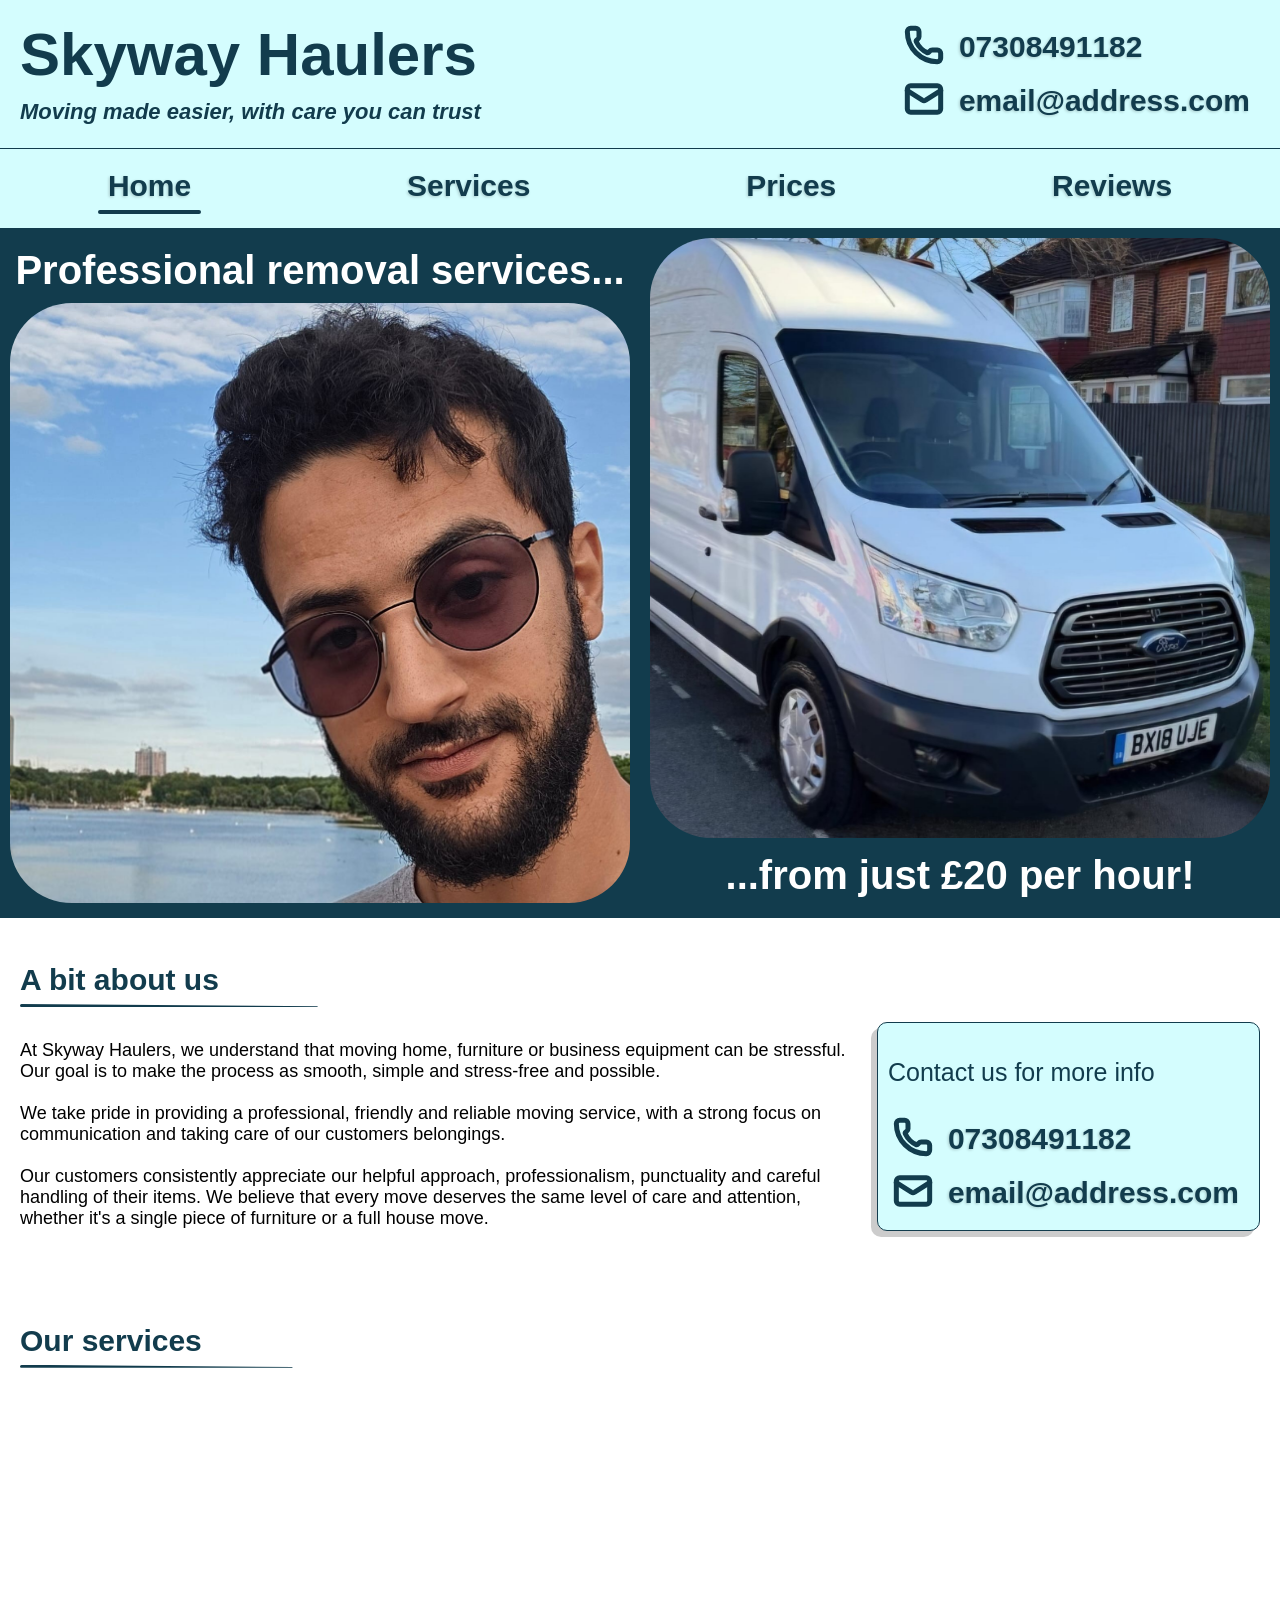
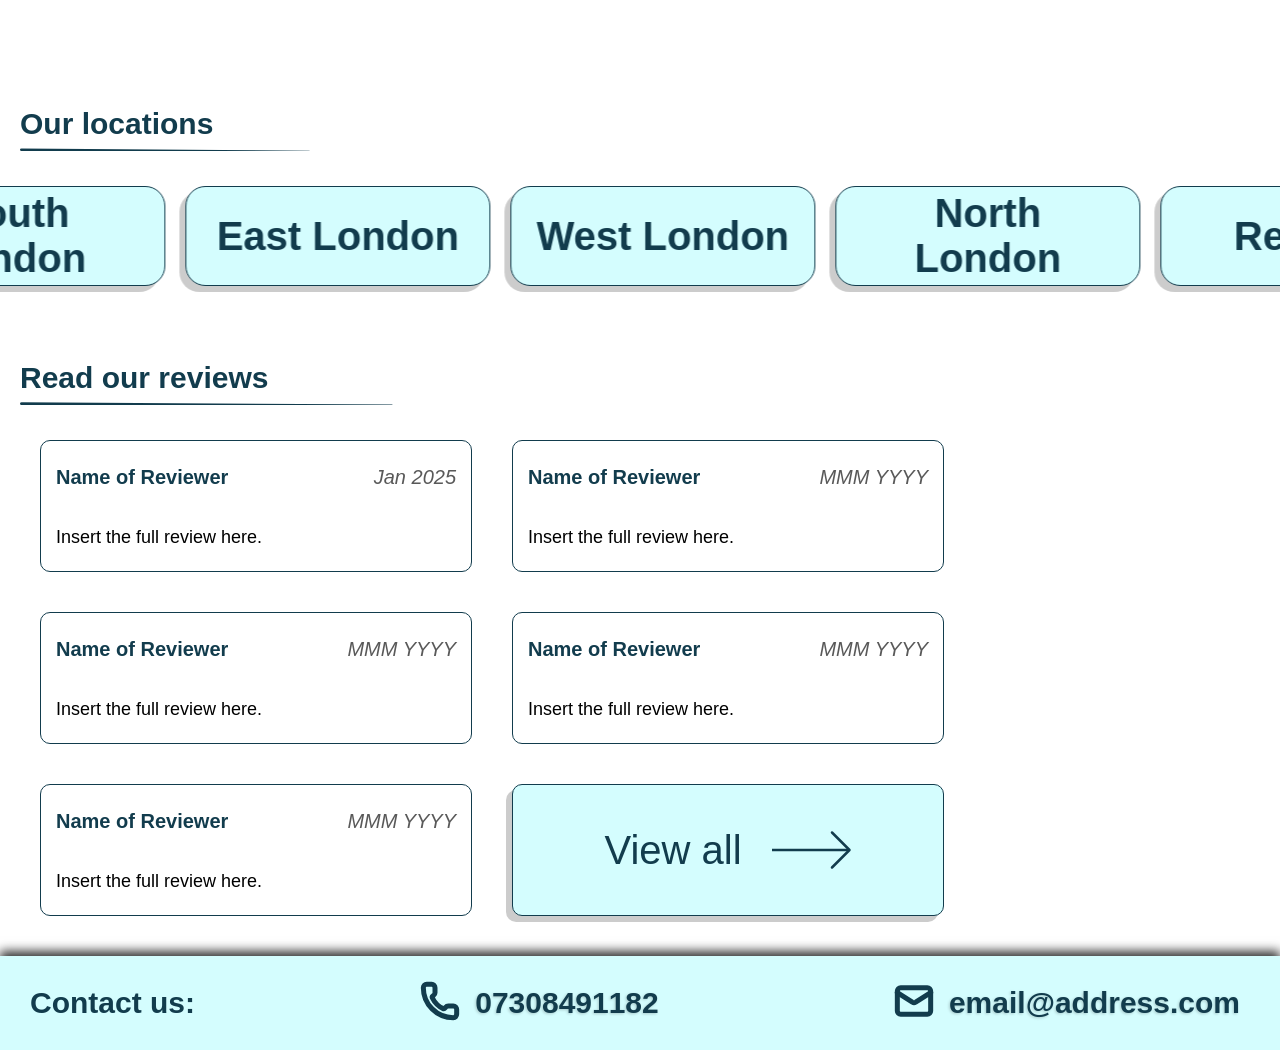
<file: index.html>
<!-- Developed by Abdulaleem Hanoun -->
<!DOCTYPE html>
<html lang="en-GB">

    <head>

        <meta charset="UTF-8">
        <meta name="viewport" content="width=device-width, initial-scale=1.0">
        <meta name="description" content="Skyway Haulers - Moving made easier, with care you can trust - London, Oxfordshire, Berkshire">
        <meta name="author" content="Abdulaleem Hanoun">
        <meta property="og:title" content="Skyway Haulers">
        <meta property="og:description" content="Moving made easier, with care you can trust.">
        <meta property="og:type" content="website">
        <link rel="stylesheet" href="css/global.css">
        <link rel="stylesheet" href="css/homescreen.css">

        <title>Home | Skyway Haulers</title>

    </head>
    <body>

        <header class="header">

            <div class="header___main-container">

                <div class="header___main-container___title-container">

                    <h1 class="header___main-container___title-container___title">Skyway Haulers</h1>
                    <h2 class="header___main-container___title-container___subtitle">Moving made easier, with care you can trust</h2>

                </div>
                <div class="header___main-container___information-box">

                    <div class="contact-link">

                        <svg class="contact-link___image" xmlns="http://www.w3.org/2000/svg" width="2rem" height="2rem" viewBox="0 0 24 24" fill="none" stroke="#123C4D" stroke-width="3" stroke-linecap="round" stroke-linejoin="round"><path d="M13.832 16.568a1 1 0 0 0 1.213-.303l.355-.465A2 2 0 0 1 17 15h3a2 2 0 0 1 2 2v3a2 2 0 0 1-2 2A18 18 0 0 1 2 4a2 2 0 0 1 2-2h3a2 2 0 0 1 2 2v3a2 2 0 0 1-.8 1.6l-.468.351a1 1 0 0 0-.292 1.233 14 14 0 0 0 6.392 6.384"/></svg>
                        <a class="contact-link___text" data-contact="important.phone"></a>

                    </div>
                    <div class="contact-link">

                        <svg class="contact-link___image" xmlns="http://www.w3.org/2000/svg" width="2rem" height="2rem" viewBox="0 0 24 24" fill="none" stroke="#123C4D" stroke-width="3" stroke-linecap="round" stroke-linejoin="round"><path d="m22 7-8.991 5.727a2 2 0 0 1-2.009 0L2 7"/><rect x="2" y="4" width="20" height="16" rx="2"/></svg>
                        <a class="contact-link___text" data-contact="important.email"></a>

                    </div>

                </div>

            </div>
            <div class="header___navigation-container">

                <nav>

                    <ul class="header___navigation-containter___list">

                        <li><a class="header___navigation-container___list___item header___navigation-container___list___current-page" href="">Home</a></li>
                        <li><a class="header___navigation-container___list___item" href="services/">Services</a></li>
                        <li><a class="header___navigation-container___list___item" href="prices/">Prices</a></li>
                        <li><a class="header___navigation-container___list___item" href="reviews/">Reviews</a></li>

                    </ul>

                </nav>

            </div>

        </header>

        <main class="index">

            <section class="index___title-section">

                <div class="index___title-section___single-side">

                    <h1 class="index___title-section___single-side___title" data-content="homescreen.primary_title_text"></h1>
                    <img class="index___title-section___single-side___image" src="images/man.jpg" alt="Mohamad Handawi" />

                </div>
                <div class="index___title-section___single-side">

                    <img class="index___title-section___single-side___image" src="images/van.jpg" alt="Mohamad Handawi's van" />
                    <h1 class="index___title-section___single-side___title" data-content="homescreen.secondary_title_text"></h1>

                </div>

            </section>
            <section class="index___body">

                <h2 class="page-title fading-element">A bit about us</h2>
                <div class="index___body___intro fading-element">

                    <div class="contact-container">

                        <p>Contact us for more info</p>
                        <div class="contact-link">

                            <svg class="contact-link___image" xmlns="http://www.w3.org/2000/svg" width="2rem" height="2rem" viewBox="0 0 24 24" fill="none" stroke="#123C4D" stroke-width="3" stroke-linecap="round" stroke-linejoin="round"><path d="M13.832 16.568a1 1 0 0 0 1.213-.303l.355-.465A2 2 0 0 1 17 15h3a2 2 0 0 1 2 2v3a2 2 0 0 1-2 2A18 18 0 0 1 2 4a2 2 0 0 1 2-2h3a2 2 0 0 1 2 2v3a2 2 0 0 1-.8 1.6l-.468.351a1 1 0 0 0-.292 1.233 14 14 0 0 0 6.392 6.384"/></svg>
                            <a class="contact-link___text" data-contact="important.phone"></a>

                        </div>
                        <div class="contact-link">

                            <svg class="contact-link___image" xmlns="http://www.w3.org/2000/svg" width="2rem" height="2rem" viewBox="0 0 24 24" fill="none" stroke="#123C4D" stroke-width="3" stroke-linecap="round" stroke-linejoin="round"><path d="m22 7-8.991 5.727a2 2 0 0 1-2.009 0L2 7"/><rect x="2" y="4" width="20" height="16" rx="2"/></svg>
                            <a class="contact-link___text" data-contact="important.email"></a>

                        </div>

                    </div>
                    <p class="introductory-text" data-content="homescreen.about_us"></p>

                </div>

                <h2 class="page-title fading-element">Our services</h2>
                <div class="index___body___services fading-element">

                    <div class="index___body___services___item">

                        <h3 class="index___body___services___item___title" data-content="homescreen.first_service.title"></h3>
                        <p class="index___body___services___item___description" data-content="homescreen.first_service.description"></p>

                    </div>
                    <div class="index___body___services___item">

                        <h3 class="index___body___services___item___title" data-content="homescreen.second_service.title"></h3>
                        <p class="index___body___services___item___description" data-content="homescreen.second_service.description"></p>

                    </div>
                    <a class="index___body___services___item index___body___services___button" href="services/">

                        View all
                        <svg xmlns="http://www.w3.org/2000/svg" viewBox="5 5 32 14" fill="none" stroke="rgb(18, 60, 77)" stroke-width="1" stroke-linecap="round" stroke-linejoin="round" class="index___body___services___button___image"><path d="M5 12h30"/><path d="m29 5 7 7-7 7"/></svg>

                    </a>

                </div>
                
                <h2 class="page-title fading-element">Our locations</h2>
                <div class="index___body___locations fading-element">

                    <div class="index___body___locations___slider"></div>

                </div>

                <h2 class="page-title fading-element">Read our reviews</h2>
                <div class="index___body___reviews fading-element"></div>

            </section>

        </main>

        <footer class="footer">

            <h2>Contact us:</h2>
            <div class="contact-link">

                <svg class="contact-link___image" xmlns="http://www.w3.org/2000/svg" width="2rem" height="2rem" viewBox="0 0 24 24" fill="none" stroke="#123C4D" stroke-width="3" stroke-linecap="round" stroke-linejoin="round"><path d="M13.832 16.568a1 1 0 0 0 1.213-.303l.355-.465A2 2 0 0 1 17 15h3a2 2 0 0 1 2 2v3a2 2 0 0 1-2 2A18 18 0 0 1 2 4a2 2 0 0 1 2-2h3a2 2 0 0 1 2 2v3a2 2 0 0 1-.8 1.6l-.468.351a1 1 0 0 0-.292 1.233 14 14 0 0 0 6.392 6.384"/></svg>
                <a class="contact-link___text" data-contact="important.phone"></a>

            </div>
            <div class="contact-link">

                <svg class="contact-link___image" xmlns="http://www.w3.org/2000/svg" width="2rem" height="2rem" viewBox="0 0 24 24" fill="none" stroke="#123C4D" stroke-width="3" stroke-linecap="round" stroke-linejoin="round"><path d="m22 7-8.991 5.727a2 2 0 0 1-2.009 0L2 7"/><rect x="2" y="4" width="20" height="16" rx="2"/></svg>
                <a class="contact-link___text" data-contact="important.email"></a>

            </div>

        </footer>

        <script src="data.js"></script>
        <script src="js/homescreen.js"></script>
        <script src="js/global.js"></script>

    </body>

</html>
</file>
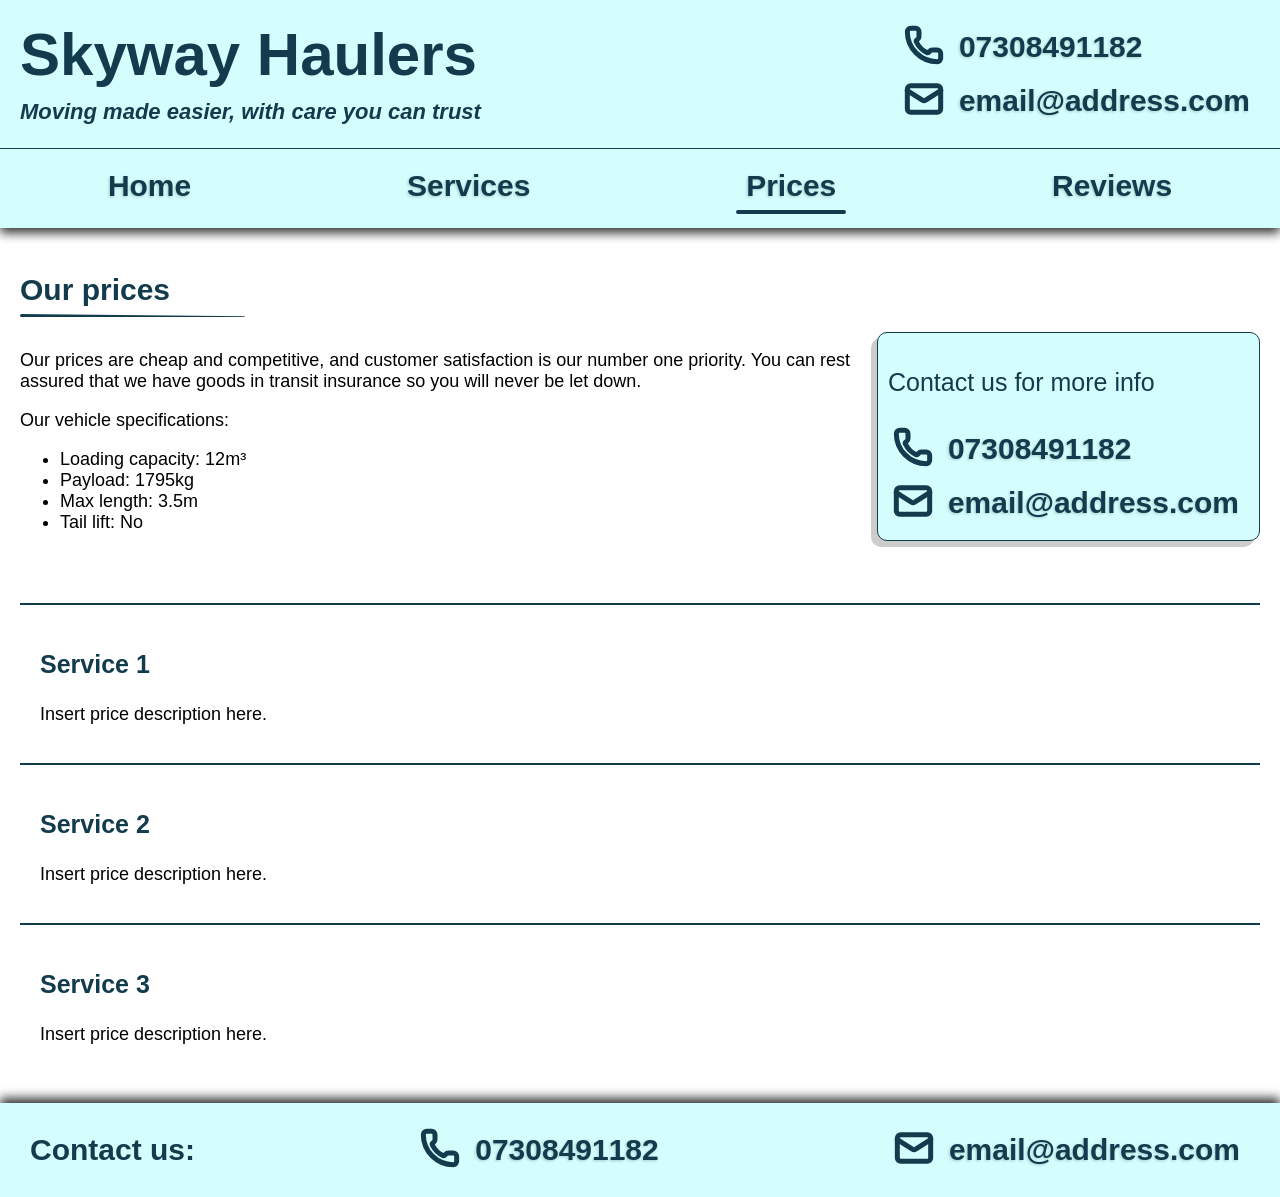
<file: prices/index.html>
<!-- Developed by Abdulaleem Hanoun -->
<!DOCTYPE html>
<html lang="en-GB">

    <head>

        <meta charset="UTF-8">
        <meta name="viewport" content="width=device-width, initial-scale=1.0">
        <meta name="description" content="Skyway Haulers - Cheap and straightforward pricing for our moving services - London, Oxfordshire, Berkshire">
        <meta name="author" content="Abdulaleem Hanoun">
        <meta property="og:title" content="Skyway Haulers">
        <meta property="og:description" content="Moving made easier, with care you can trust.">
        <meta property="og:type" content="website">
        <link rel="stylesheet" href="../css/global.css">
        <link rel="stylesheet" href="../css/prices.css">

        <title>Prices | Skyway Haulers</title>

    </head>
    <body>

        <header class="header">

            <div class="header___main-container">

                <div class="header___main-container___title-container">

                    <h1 class="header___main-container___title-container___title">Skyway Haulers</h1>
                    <h2 class="header___main-container___title-container___subtitle">Moving made easier, with care you can trust</h2>

                </div>
                <div class="header___main-container___information-box">

                    <div class="contact-link">

                        <svg class="contact-link___image" xmlns="http://www.w3.org/2000/svg" width="2rem" height="2rem" viewBox="0 0 24 24" fill="none" stroke="#123C4D" stroke-width="3" stroke-linecap="round" stroke-linejoin="round"><path d="M13.832 16.568a1 1 0 0 0 1.213-.303l.355-.465A2 2 0 0 1 17 15h3a2 2 0 0 1 2 2v3a2 2 0 0 1-2 2A18 18 0 0 1 2 4a2 2 0 0 1 2-2h3a2 2 0 0 1 2 2v3a2 2 0 0 1-.8 1.6l-.468.351a1 1 0 0 0-.292 1.233 14 14 0 0 0 6.392 6.384"/></svg>
                        <a class="contact-link___text" data-contact="important.phone"></a>

                    </div>
                    <div class="contact-link">

                        <svg class="contact-link___image" xmlns="http://www.w3.org/2000/svg" width="2rem" height="2rem" viewBox="0 0 24 24" fill="none" stroke="#123C4D" stroke-width="3" stroke-linecap="round" stroke-linejoin="round"><path d="m22 7-8.991 5.727a2 2 0 0 1-2.009 0L2 7"/><rect x="2" y="4" width="20" height="16" rx="2"/></svg>
                        <a class="contact-link___text" data-contact="important.email"></a>

                    </div>

                </div>

            </div>
            <div class="header___navigation-container">

                <nav>

                    <ul class="header___navigation-containter___list">

                        <li><a class="header___navigation-container___list___item" href="../">Home</a></li>
                        <li><a class="header___navigation-container___list___item" href="../services/">Services</a></li>
                        <li><a class="header___navigation-container___list___item header___navigation-container___list___current-page" href="">Prices</a></li>
                        <li><a class="header___navigation-container___list___item" href="../reviews/">Reviews</a></li>

                    </ul>

                </nav>

            </div>

        </header>

        <main class="prices">

            <h2 class="page-title">Our prices</h2>
            <div class="prices___intro">

                <div class="contact-container">

                    <p>Contact us for more info</p>
                    <div class="contact-link">

                        <svg class="contact-link___image" xmlns="http://www.w3.org/2000/svg" width="2rem" height="2rem" viewBox="0 0 24 24" fill="none" stroke="#123C4D" stroke-width="3" stroke-linecap="round" stroke-linejoin="round"><path d="M13.832 16.568a1 1 0 0 0 1.213-.303l.355-.465A2 2 0 0 1 17 15h3a2 2 0 0 1 2 2v3a2 2 0 0 1-2 2A18 18 0 0 1 2 4a2 2 0 0 1 2-2h3a2 2 0 0 1 2 2v3a2 2 0 0 1-.8 1.6l-.468.351a1 1 0 0 0-.292 1.233 14 14 0 0 0 6.392 6.384"/></svg>
                        <a class="contact-link___text" data-contact="important.phone"></a>

                    </div>
                    <div class="contact-link">

                        <svg class="contact-link___image" xmlns="http://www.w3.org/2000/svg" width="2rem" height="2rem" viewBox="0 0 24 24" fill="none" stroke="#123C4D" stroke-width="3" stroke-linecap="round" stroke-linejoin="round"><path d="m22 7-8.991 5.727a2 2 0 0 1-2.009 0L2 7"/><rect x="2" y="4" width="20" height="16" rx="2"/></svg>
                        <a class="contact-link___text" data-contact="important.email"></a>

                    </div>

                </div>
                <div class="introductory-text">

                    <p data-content="services_and_prices.prices_introductory_text"></p>
                    <p>Our vehicle specifications:</p>
                    <ul class="prices___intro___specs">

                        <li>Loading capacity: <span data-content="services_and_prices.vehicle_specifications.loading_capacity"></span></li>
                        <li>Payload: <span data-content="services_and_prices.vehicle_specifications.payload"></span></li>
                        <li>Max length: <span data-content="services_and_prices.vehicle_specifications.max_length"></span></li>
                        <li>Tail lift: <span data-content="services_and_prices.vehicle_specifications.tail_lift"></span></li>

                    </ul>

                </div>

            </div>
            <section class="prices___list"></section>

        </main>

        <footer class="footer">

            <h2>Contact us:</h2>
            <div class="contact-link">

                <svg class="contact-link___image" xmlns="http://www.w3.org/2000/svg" width="2rem" height="2rem" viewBox="0 0 24 24" fill="none" stroke="#123C4D" stroke-width="3" stroke-linecap="round" stroke-linejoin="round"><path d="M13.832 16.568a1 1 0 0 0 1.213-.303l.355-.465A2 2 0 0 1 17 15h3a2 2 0 0 1 2 2v3a2 2 0 0 1-2 2A18 18 0 0 1 2 4a2 2 0 0 1 2-2h3a2 2 0 0 1 2 2v3a2 2 0 0 1-.8 1.6l-.468.351a1 1 0 0 0-.292 1.233 14 14 0 0 0 6.392 6.384"/></svg>
                <a class="contact-link___text" data-contact="important.phone"></a>

            </div>
            <div class="contact-link">

                <svg class="contact-link___image" xmlns="http://www.w3.org/2000/svg" width="2rem" height="2rem" viewBox="0 0 24 24" fill="none" stroke="#123C4D" stroke-width="3" stroke-linecap="round" stroke-linejoin="round"><path d="m22 7-8.991 5.727a2 2 0 0 1-2.009 0L2 7"/><rect x="2" y="4" width="20" height="16" rx="2"/></svg>
                <a class="contact-link___text" data-contact="important.email"></a>

            </div>

        </footer>

        <script src="../data.js"></script>
        <script src="../js/prices.js"></script>
        <script src="../js/global.js"></script>

    </body>

</html>
</file>
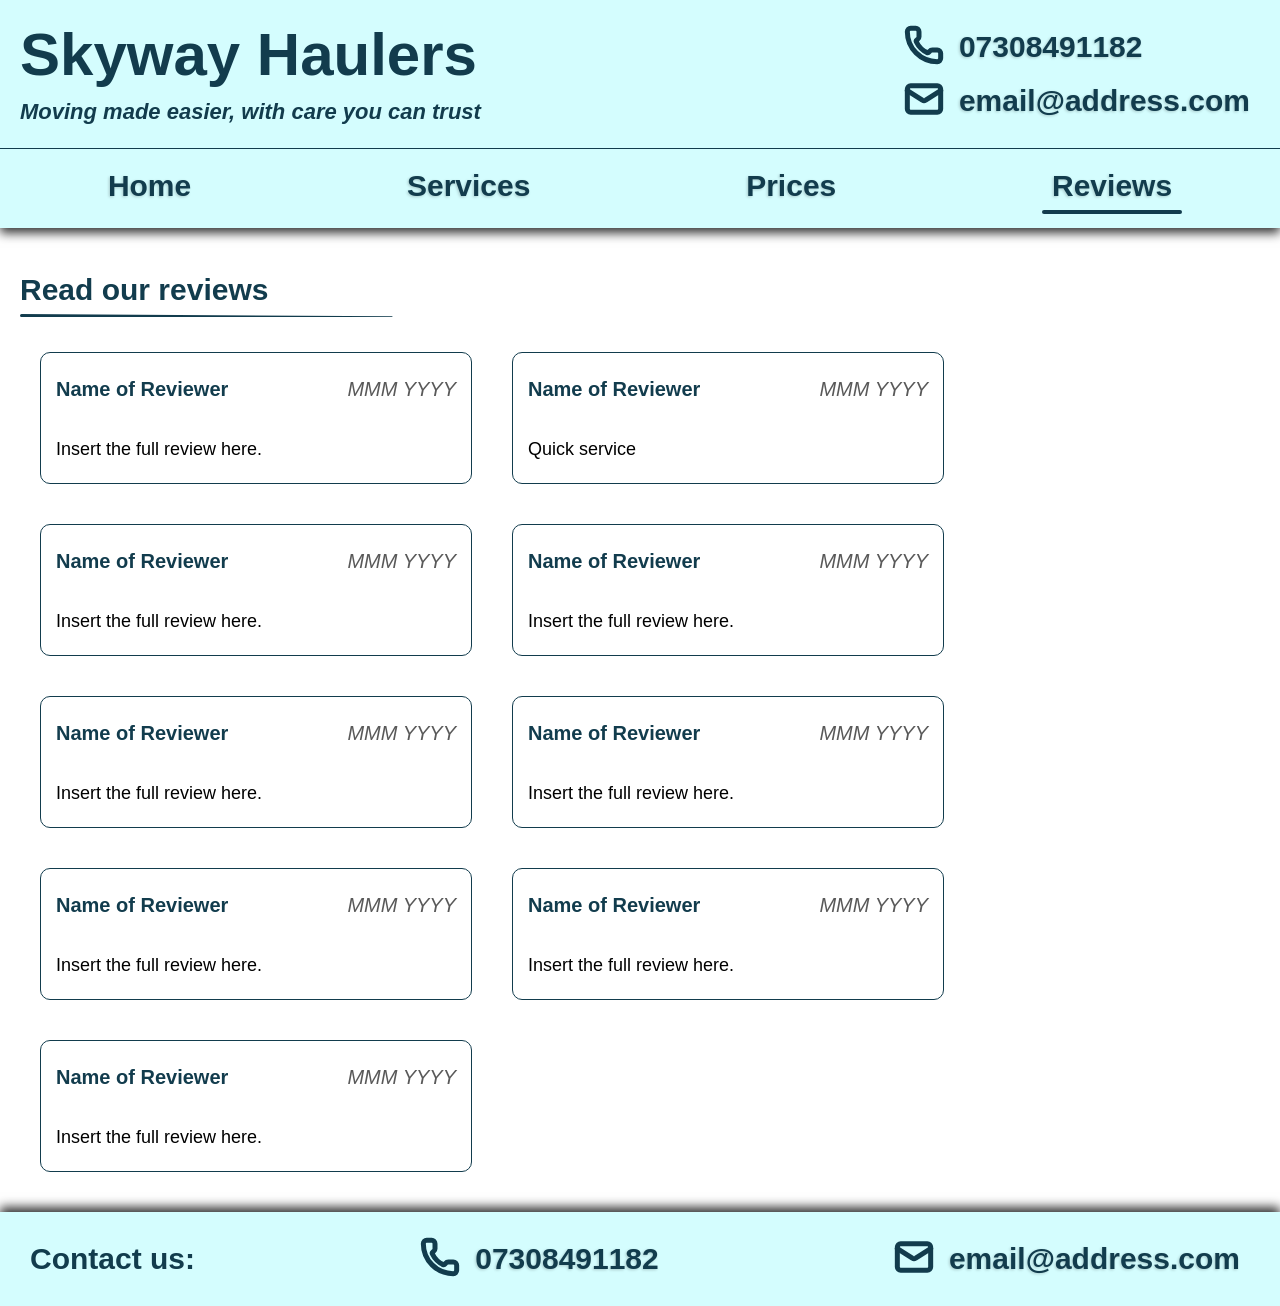
<file: reviews/index.html>
<!-- Developed by Abdulaleem Hanoun -->
<!DOCTYPE html>
<html lang="en-GB">

    <head>

        <meta charset="UTF-8">
        <meta name="viewport" content="width=device-width, initial-scale=1.0">
        <meta name="description" content="Skyway Haulers - See what people have to say about our moving services - London, Oxfordshire, Berkshire">
        <meta name="author" content="Abdulaleem Hanoun">
        <meta property="og:title" content="Skyway Haulers">
        <meta property="og:description" content="Moving made easier, with care you can trust.">
        <meta property="og:type" content="website">
        <link rel="stylesheet" href="../css/global.css">
        <link rel="stylesheet" href="../css/reviews.css">

        <title>Reviews | Skyway Haulers</title>

    </head>
    <body>

        <header class="header">

            <div class="header___main-container">

                <div class="header___main-container___title-container">

                    <h1 class="header___main-container___title-container___title">Skyway Haulers</h1>
                    <h2 class="header___main-container___title-container___subtitle">Moving made easier, with care you can trust</h2>

                </div>
                <div class="header___main-container___information-box">

                    <div class="contact-link">

                        <svg class="contact-link___image" xmlns="http://www.w3.org/2000/svg" width="2rem" height="2rem" viewBox="0 0 24 24" fill="none" stroke="#123C4D" stroke-width="3" stroke-linecap="round" stroke-linejoin="round"><path d="M13.832 16.568a1 1 0 0 0 1.213-.303l.355-.465A2 2 0 0 1 17 15h3a2 2 0 0 1 2 2v3a2 2 0 0 1-2 2A18 18 0 0 1 2 4a2 2 0 0 1 2-2h3a2 2 0 0 1 2 2v3a2 2 0 0 1-.8 1.6l-.468.351a1 1 0 0 0-.292 1.233 14 14 0 0 0 6.392 6.384"/></svg>
                        <a class="contact-link___text" data-contact="important.phone"></a>

                    </div>
                    <div class="contact-link">

                        <svg class="contact-link___image" xmlns="http://www.w3.org/2000/svg" width="2rem" height="2rem" viewBox="0 0 24 24" fill="none" stroke="#123C4D" stroke-width="3" stroke-linecap="round" stroke-linejoin="round"><path d="m22 7-8.991 5.727a2 2 0 0 1-2.009 0L2 7"/><rect x="2" y="4" width="20" height="16" rx="2"/></svg>
                        <a class="contact-link___text" data-contact="important.email"></a>

                    </div>

                </div>

            </div>
            <div class="header___navigation-container">

                <nav>

                    <ul class="header___navigation-containter___list">

                        <li><a class="header___navigation-container___list___item" href="../">Home</a></li>
                        <li><a class="header___navigation-container___list___item" href="../services/">Services</a></li>
                        <li><a class="header___navigation-container___list___item" href="../prices/">Prices</a></li>
                        <li><a class="header___navigation-container___list___item header___navigation-container___list___current-page" href="">Reviews</a></li>

                    </ul>

                </nav>

            </div>

        </header>

        <main class="reviews">

            <h2 class="page-title">Read our reviews</h2>
            <section class="reviews___reviews-list"></section>

        </main>

        <footer class="footer">

            <h2>Contact us:</h2>
            <div class="contact-link">

                <svg class="contact-link___image" xmlns="http://www.w3.org/2000/svg" width="2rem" height="2rem" viewBox="0 0 24 24" fill="none" stroke="#123C4D" stroke-width="3" stroke-linecap="round" stroke-linejoin="round"><path d="M13.832 16.568a1 1 0 0 0 1.213-.303l.355-.465A2 2 0 0 1 17 15h3a2 2 0 0 1 2 2v3a2 2 0 0 1-2 2A18 18 0 0 1 2 4a2 2 0 0 1 2-2h3a2 2 0 0 1 2 2v3a2 2 0 0 1-.8 1.6l-.468.351a1 1 0 0 0-.292 1.233 14 14 0 0 0 6.392 6.384"/></svg>
                <a class="contact-link___text" data-contact="important.phone"></a>

            </div>
            <div class="contact-link">

                <svg class="contact-link___image" xmlns="http://www.w3.org/2000/svg" width="2rem" height="2rem" viewBox="0 0 24 24" fill="none" stroke="#123C4D" stroke-width="3" stroke-linecap="round" stroke-linejoin="round"><path d="m22 7-8.991 5.727a2 2 0 0 1-2.009 0L2 7"/><rect x="2" y="4" width="20" height="16" rx="2"/></svg>
                <a class="contact-link___text" data-contact="important.email"></a>

            </div>

        </footer>

        <script src="../data.js"></script>
        <script src="../js/reviews.js"></script>
        <script src="../js/global.js"></script>

    </body>

</html>
</file>
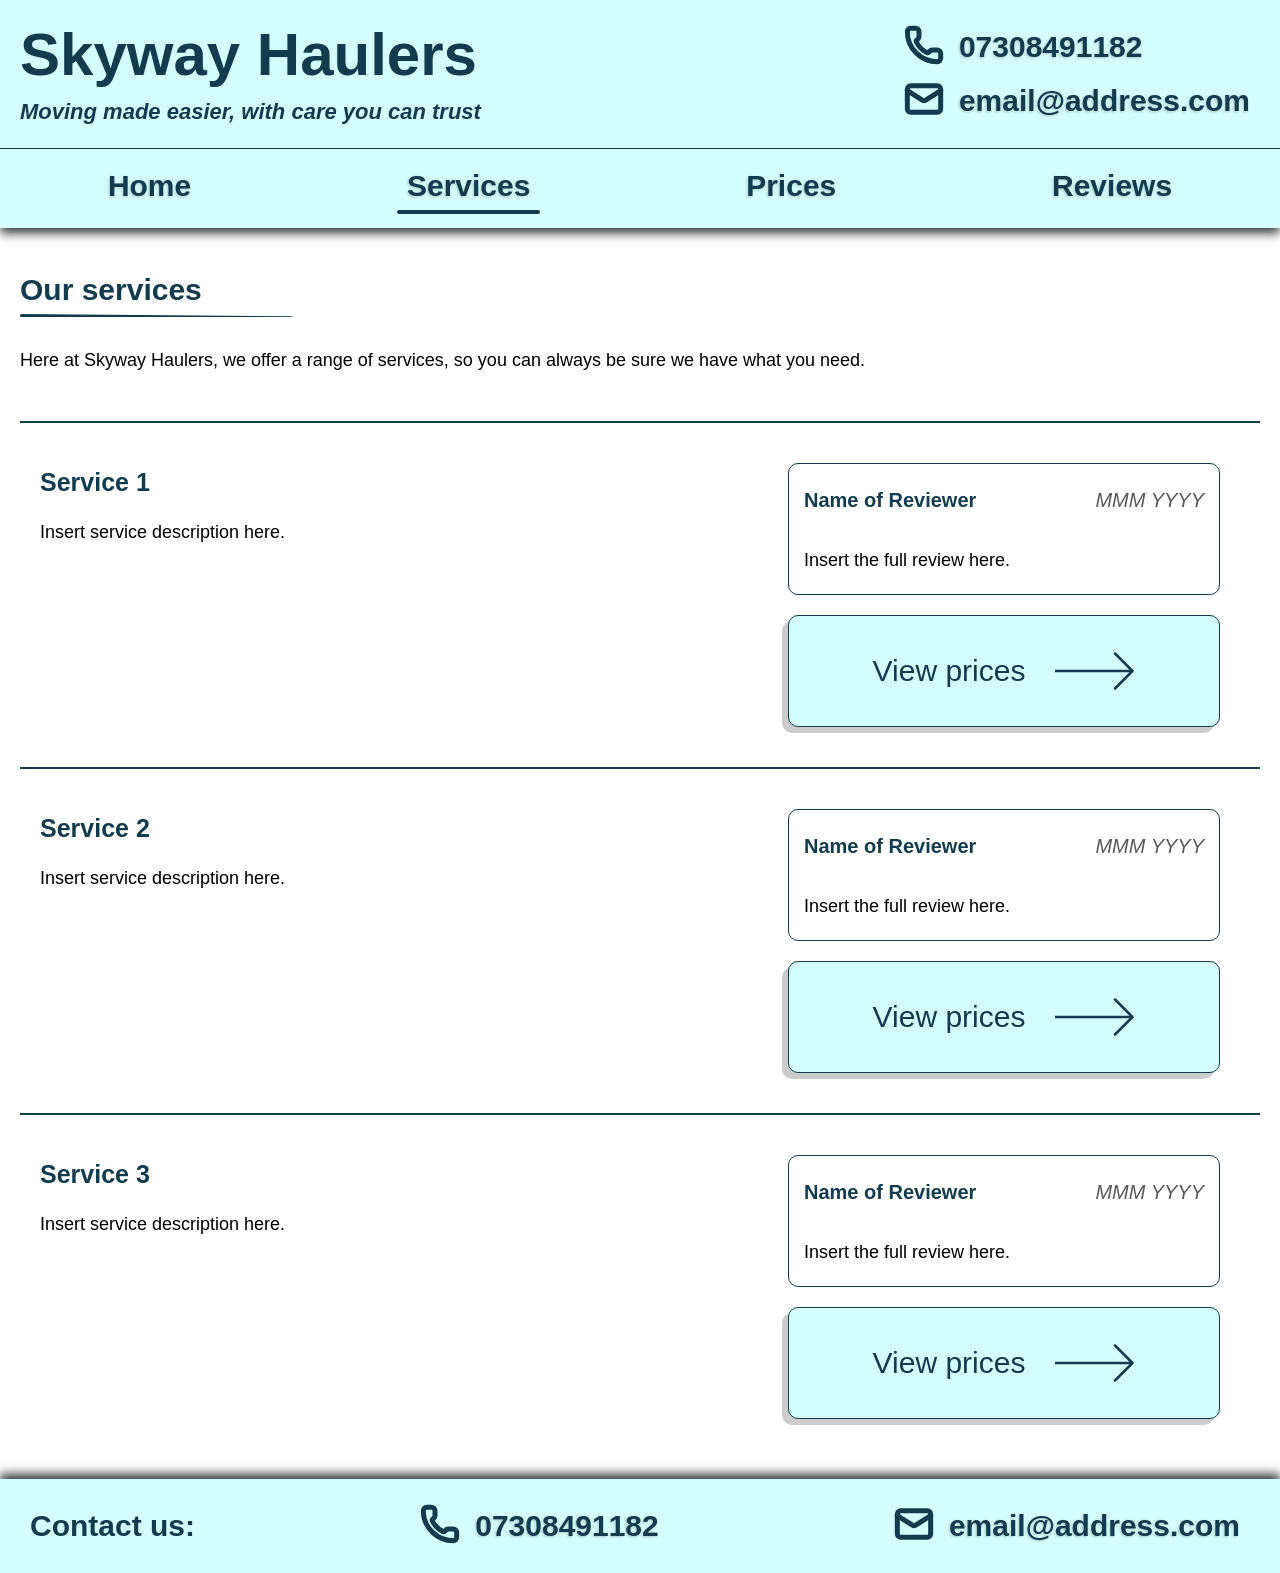
<file: services/index.html>
<!-- Developed by Abdulaleem Hanoun -->
<!DOCTYPE html>
<html lang="en-GB">

    <head>

        <meta charset="UTF-8">
        <meta name="viewport" content="width=device-width, initial-scale=1.0">
        <meta name="description" content="Skyway Haulers - View the services we offer, designed to make your move easier, safer and less stressful - London, Oxfordshire, Berkshire">
        <meta name="author" content="Abdulaleem Hanoun">
        <meta property="og:title" content="Skyway Haulers">
        <meta property="og:description" content="Moving made easier, with care you can trust.">
        <meta property="og:type" content="website">
        <link rel="stylesheet" href="../css/global.css">
        <link rel="stylesheet" href="../css/services.css">

        <title>Services | Skyway Haulers</title>

    </head>
    <body>

        <header class="header">

            <div class="header___main-container">

                <div class="header___main-container___title-container">

                    <h1 class="header___main-container___title-container___title">Skyway Haulers</h1>
                    <h2 class="header___main-container___title-container___subtitle">Moving made easier, with care you can trust</h2>

                </div>
                <div class="header___main-container___information-box">

                    <div class="contact-link">

                        <svg class="contact-link___image" xmlns="http://www.w3.org/2000/svg" width="2rem" height="2rem" viewBox="0 0 24 24" fill="none" stroke="#123C4D" stroke-width="3" stroke-linecap="round" stroke-linejoin="round"><path d="M13.832 16.568a1 1 0 0 0 1.213-.303l.355-.465A2 2 0 0 1 17 15h3a2 2 0 0 1 2 2v3a2 2 0 0 1-2 2A18 18 0 0 1 2 4a2 2 0 0 1 2-2h3a2 2 0 0 1 2 2v3a2 2 0 0 1-.8 1.6l-.468.351a1 1 0 0 0-.292 1.233 14 14 0 0 0 6.392 6.384"/></svg>
                        <a class="contact-link___text" data-contact="important.phone"></a>

                    </div>
                    <div class="contact-link">

                        <svg class="contact-link___image" xmlns="http://www.w3.org/2000/svg" width="2rem" height="2rem" viewBox="0 0 24 24" fill="none" stroke="#123C4D" stroke-width="3" stroke-linecap="round" stroke-linejoin="round"><path d="m22 7-8.991 5.727a2 2 0 0 1-2.009 0L2 7"/><rect x="2" y="4" width="20" height="16" rx="2"/></svg>
                        <a class="contact-link___text" data-contact="important.email"></a>

                    </div>

                </div>

            </div>
            <div class="header___navigation-container">

                <nav>

                    <ul class="header___navigation-containter___list">

                        <li><a class="header___navigation-container___list___item" href="../">Home</a></li>
                        <li><a class="header___navigation-container___list___item header___navigation-container___list___current-page" href="">Services</a></li>
                        <li><a class="header___navigation-container___list___item" href="../prices/">Prices</a></li>
                        <li><a class="header___navigation-container___list___item" href="../reviews/">Reviews</a></li>

                    </ul>

                </nav>

            </div>

        </header>

        <main class="services">

            <h2 class="page-title">Our services</h2>
            <p class="introductory-text" data-content="services_and_prices.services_introductory_text"></p>
            <section class="services___list"></section>

        </main>

        <footer class="footer">

            <h2>Contact us:</h2>
            <div class="contact-link">

                <svg class="contact-link___image" xmlns="http://www.w3.org/2000/svg" width="2rem" height="2rem" viewBox="0 0 24 24" fill="none" stroke="#123C4D" stroke-width="3" stroke-linecap="round" stroke-linejoin="round"><path d="M13.832 16.568a1 1 0 0 0 1.213-.303l.355-.465A2 2 0 0 1 17 15h3a2 2 0 0 1 2 2v3a2 2 0 0 1-2 2A18 18 0 0 1 2 4a2 2 0 0 1 2-2h3a2 2 0 0 1 2 2v3a2 2 0 0 1-.8 1.6l-.468.351a1 1 0 0 0-.292 1.233 14 14 0 0 0 6.392 6.384"/></svg>
                <a class="contact-link___text" data-contact="important.phone"></a>

            </div>
            <div class="contact-link">

                <svg class="contact-link___image" xmlns="http://www.w3.org/2000/svg" width="2rem" height="2rem" viewBox="0 0 24 24" fill="none" stroke="#123C4D" stroke-width="3" stroke-linecap="round" stroke-linejoin="round"><path d="m22 7-8.991 5.727a2 2 0 0 1-2.009 0L2 7"/><rect x="2" y="4" width="20" height="16" rx="2"/></svg>
                <a class="contact-link___text" data-contact="important.email"></a>

            </div>

        </footer>

        <script src="../data.js"></script>
        <script src="../js/services.js"></script>
        <script src="../js/global.js"></script>

    </body>

</html>
</file>
<file: css/global.css>
/* Base */

html {

    margin: 0;
    min-height: 100%;
    font-size: 20px;

}

body {

    margin: 0;
    font-family: Arial, Helvetica, sans-serif;
    min-height: 100vh;
    display: flex;
    flex-direction: column;

}

main {

    flex: 1;
    padding: 1rem;

}


/* Header */

.header {

    background-color: rgb(212, 253, 254);
    width: 100%;
    box-shadow: 0px 5px 10px rgba(0, 0, 0, 0.8);
    color: rgb(18, 60, 77);
    box-sizing: border-box;

}

.header___main-container {

    display: flex;
    justify-content: space-between;
    padding: 1rem;
    margin-bottom: 1rem;
    border-bottom: 1px solid currentColor;

}

.header___main-container___title-container___title {

    margin: 0 0 0.5rem;
    font-size: 3rem;

}

.header___main-container___title-container___subtitle {

    margin: 0;
    font-size: 1.1rem;
    font-style: italic;

}

.header___navigation-containter___list {

    list-style-type: none;
    margin: 0;
    padding: 0 0 1.25rem;
    display: flex;
    justify-content: space-around;

}

.header___navigation-container___list___item {

    color: var(--text-color-secondary);
    text-decoration: none;
    position: relative;
    font-weight: bold;
    font-size: 1.5rem;
    padding: 0.5rem;
    text-shadow: -1px 1px 3px rgba(0, 0, 0, 0.2);
    transition: text-shadow 0.25s ease;

}

.header___navigation-container___list___item.header___navigation-container___list___current-page::before {

    content: "";
    position: absolute;
    left: 0;
    bottom: -2px;
    width: 100%;
    height: 4px;
    background-color: currentColor;
    border-radius: 2px;

}

.header___navigation-container___list___item:not(.header___navigation-container___list___current-page):hover {

    text-shadow: -5px 5px 10px rgba(0, 0, 0, 0.5);

}

.header___navigation-container___list___item:not(.header___navigation-container___list___current-page)::after {

    content: "";
    position: absolute;
    left: 50%;
    bottom: -2px;
    width: 0;
    height: 2px;
    background-color: currentColor;
    border-radius: 999px;
    transform: translateX(-50%);
    transition: width 0.3s ease;

}

.header___navigation-container___list___item:not(.header___navigation-container___list___current-page):hover::after {

    width: 100%;
    box-shadow: -5px 5px 5px rgba(0, 0, 0, 0.5);

}


/* Footer */

.footer {

    background-color: rgb(212, 253, 254);
    width: 100%;
    padding: 0.25rem 1.5rem;
    box-shadow: 0px -5px 10px rgba(0, 0, 0, 0.8);
    color: rgb(18, 60, 77);
    box-sizing: border-box;
    display: flex;
    justify-content: space-between;
    align-items: center;
    font-size: 1rem;

}


/* Contact link */

.contact-link {

    display: flex;

}

.contact-link___image {

    margin: 0.25rem;

}

.contact-link___text {

    margin: 0.5rem;
    font-size: 1.5rem;
    text-decoration: none;
    color: rgb(18, 60, 77);
    font-weight: bold;
    text-shadow: -1px 1px 3px rgba(0, 0, 0, 0.2);

}


/* Contact us box */

.contact-container {

    float: right;
    color: rgb(18, 60, 77);
    box-shadow: -6px 6px 0 rgba(0, 0, 0, 0.2);
    background-color: rgb(212, 253, 254);
    border: 1px solid rgb(18, 60, 77);
    padding: 0.5rem;
    border-radius: 10px;
    margin: 0 0 1rem 1rem;
    transition: box-shadow 0.25s ease, transform 0.25s ease;

}

.contact-container:hover {

    box-shadow: -12px 12px 0 rgba(0, 0, 0, 0.2);
    transform: scale(1.03);

}


/* Page title */

.page-title {

    position: relative;
    text-decoration: none;
    display: inline-block;
    font-size: 1.5rem;
    color: rgb(18, 60, 77);

}

.page-title::after {

    content: "";
    position: absolute;
    left: 0;
    bottom: -10px;
    width: 150%;
    height: 3px;
    border-radius: 999px;
    background: rgb(18, 60, 77);
    clip-path: polygon(0 0, 100% 80%, 100% 100%, 0 100%);

}


/* Introductory text */

.introductory-text {

    font-size: 0.9rem;
    margin-bottom: 2.5rem;

}


/* Review box */

.review-box {

    width: 20rem;
    margin: 1rem;
    border-radius: 10px;
    border: 1px solid rgb(18, 60, 77);
    padding: 0.25rem 0.75rem;

}

.review-box___header {

    display: flex;
    justify-content: space-between;
    font-size: 1rem;

}

.review-box___header___name {

    color: rgb(18, 60, 77);
    font-weight: bold;

}

.review-box___header___date {

    color: rgb(89, 89, 89);
    font-style: italic;

}

.review-box___body {

    font-size: 0.9rem;
    color: black;
    text-wrap: pretty;
    
}


/* Fading elements */

.fading-element {

    opacity: 0;
    transform: translateY(50px);
    transition: opacity 1s ease-out, transform 1s ease-out;

}

.fading-element.fading-element___visible {

    opacity: 1;
    transform: translateY(0);

}


/* Mobile */

@media (max-width: 600px) {

    html {

        font-size: 14px;

    }

    .header___main-container {

        flex-direction: column;

    }

    .header___main-container___information-box {

        margin-top: 0.5rem;

    }

    .footer {

        flex-direction: column;
        align-items: flex-start;

    }

    .contact-container {

        height: 10rem;

    }

    .contact-link___text {

        font-size: 1.2rem;

    }

    .services .review-box {

        width: 10rem;

    }

    .index .review-box, .reviews .review-box {

        width: 80%;

    }

}
</file>
<file: css/homescreen.css>
.index {

    padding: 0;

}

.index___title-section {

    display: flex;
    background-color: rgb(18, 60, 77);
    color: white;

}

.index___title-section___single-side {

    width: 50%;
    text-align: center;
    padding: 0.5rem;

}

.index___title-section___single-side___title {

    font-size: 2rem;
    margin: 0.5rem 0;

}

.index___title-section___single-side___image {

    width: 100%;
    height: 30rem;
    background-color: rgb(138, 138, 138);
    object-fit: cover;
    border-radius: 10%;

}

.index___body {

    padding: 1rem;

}

.index___body___intro {

    font-size: 1.25rem;
    margin-bottom: 1rem;
    display: flow-root;

}

.index___body___services {

    display: flex;
    gap: 2.5rem;
    margin-bottom: 2.5rem;

}

.index___body___services___item {

    width: 33%;
    box-shadow: -6px 6px 0 rgba(0, 0, 0, 0.2);
    background-color: rgb(212, 253, 254);
    border: 1px solid rgb(18, 60, 77);
    padding: 1rem;
    transition: box-shadow 0.25s ease, scale 0.25s ease, opacity 0.5s ease, transform 0.5s ease;
    border-radius: 10px;
    opacity: 0;
    transform: translateX(-100vw);


}

.index___body___services___item:hover {

    box-shadow: -12px 12px 0 rgba(0, 0, 0, 0.2);
    scale: 1.03;

}

.index___body___services___item___title {

    color: rgb(18, 60, 77);
    font-size: 1.5rem;
    margin: 0;

}

.index___body___services___button {

    justify-content: center;
    align-items: center;
    display: flex;
    flex-direction: column;
    color: rgb(18, 60, 77);
    font-weight: bold;
    font-size: 1.5rem;
    text-decoration: none;

}

.index___body___services___button___image {

    width: 50%;
    padding: 2.5rem;

}

.index___body___locations {

    overflow: hidden;
    width: calc(100% + 2rem);
    margin: 1rem -1rem 1.5rem;

}

.index___body___locations___slider {

    display: flex;
    gap: 1rem;
    will-change: transform;
    height: 6rem;

}

.index___body___locations___slider___item {

    flex: 0 0 calc((100% - 3rem) / 4);
    box-sizing: border-box;
    margin: 0;
    padding: 1rem;
    background-color: rgb(212, 253, 254);
    border: 1px solid rgb(18, 60, 77);
    border-radius: 20px;
    color: rgb(18, 60, 77);
    height: 5rem;
    font-size: 2rem;
    text-align: center;
    display: flex;
    justify-content: center;
    align-items: center;
    box-shadow: -6px 6px 0 rgba(0, 0, 0, 0.2);

}

.index___body___reviews {

    display: flex;
    flex-wrap: wrap;

}

.index___body___reviews___button {

    width: 20rem;
    display: flex;
    align-items: center;
    justify-content: center;
    gap: 1.5rem;
    border-radius: 10px;
    border: 1px solid rgb(18, 60, 77);
    padding: 0.25rem 0.75rem;
    margin: 1rem;
    font-size: 2rem;
    text-decoration: none;
    color: rgb(18, 60, 77);
    background-color: rgb(212, 253, 254);
    box-shadow: -6px 6px 0 rgba(0, 0, 0, 0.2);
    transition: box-shadow 0.25s ease, transform 0.25s ease, gap 0.25s ease;

}

.index___body___reviews___button:hover {

    box-shadow: -12px 12px 0 rgba(0, 0, 0, 0.2);
    gap: 2.5rem;
    transform: scale(1.03);

}

.index___body___reviews___button___image {

    width: 4rem;
    height: 4rem;
    display: block;

}


@media (max-width: 600px) {

    .index___title-section___single-side___image {

        height: 10rem;

    }

    .index___body___services {

        gap: 1rem;

    }

    .index___body___reviews___button {

        width: 80%;

    }

}
</file>
<file: css/prices.css>
.prices___intro {

    font-size: 1.25rem;
    margin-bottom: 1rem;
    display: flow-root;

}

.prices___list___item {

    border-top: 2px solid rgb(18, 60, 77);
    padding: 1rem;

}

.prices___list___item___title {

    color: rgb(18, 60, 77);
    font-size: 1.25rem;

}

.prices___list___item___body {

    font-size: 0.9rem;
    color: black;
    text-wrap: pretty;

}
</file>
<file: css/reviews.css>
.reviews___reviews-list {

    display: flex;
    flex-wrap: wrap;

}
</file>
<file: css/services.css>
.services___list___item {

    display: flex;
    justify-content: space-between;
    padding: 1rem;
    border-top: 2px solid rgb(18, 60, 77);

}

.services___list___item___information___title {

    font-size: 1.25rem;
    color: rgb(18, 60, 77);

}

.services___list___item___information___body {

    font-size: 0.9rem;
    color: black;
    text-wrap: pretty;

}

.services___list___item___boxes {

    box-sizing: border-box;

}

.services___list___item___boxes___price {

    width: 20rem;
    height: 5rem;
    display: flex;
    align-items: center;
    justify-content: center;
    gap: 1.5rem;
    border-radius: 10px;
    border: 1px solid rgb(18, 60, 77);
    padding: 0.25rem 0.75rem;
    margin: 1rem;
    font-size: 1.5rem;
    text-decoration: none;
    color: rgb(18, 60, 77);
    background-color: rgb(212, 253, 254);
    box-shadow: -6px 6px 0 rgba(0, 0, 0, 0.2);
    transition: box-shadow 0.25s ease, transform 0.25s ease, gap 0.25s ease;

}

.services___list___item___boxes___price:hover {

    box-shadow: -12px 12px 0 rgba(0, 0, 0, 0.2);
    gap: 2.5rem;
    transform: scale(1.03);

}

.services___list___item___boxes___price___image {

    width: 4rem;
    height: 4rem;
    display: block;

}


@media (max-width: 600px) {

    .services___list___item___boxes___price {

        width: 10rem;

    }

}
</file>
